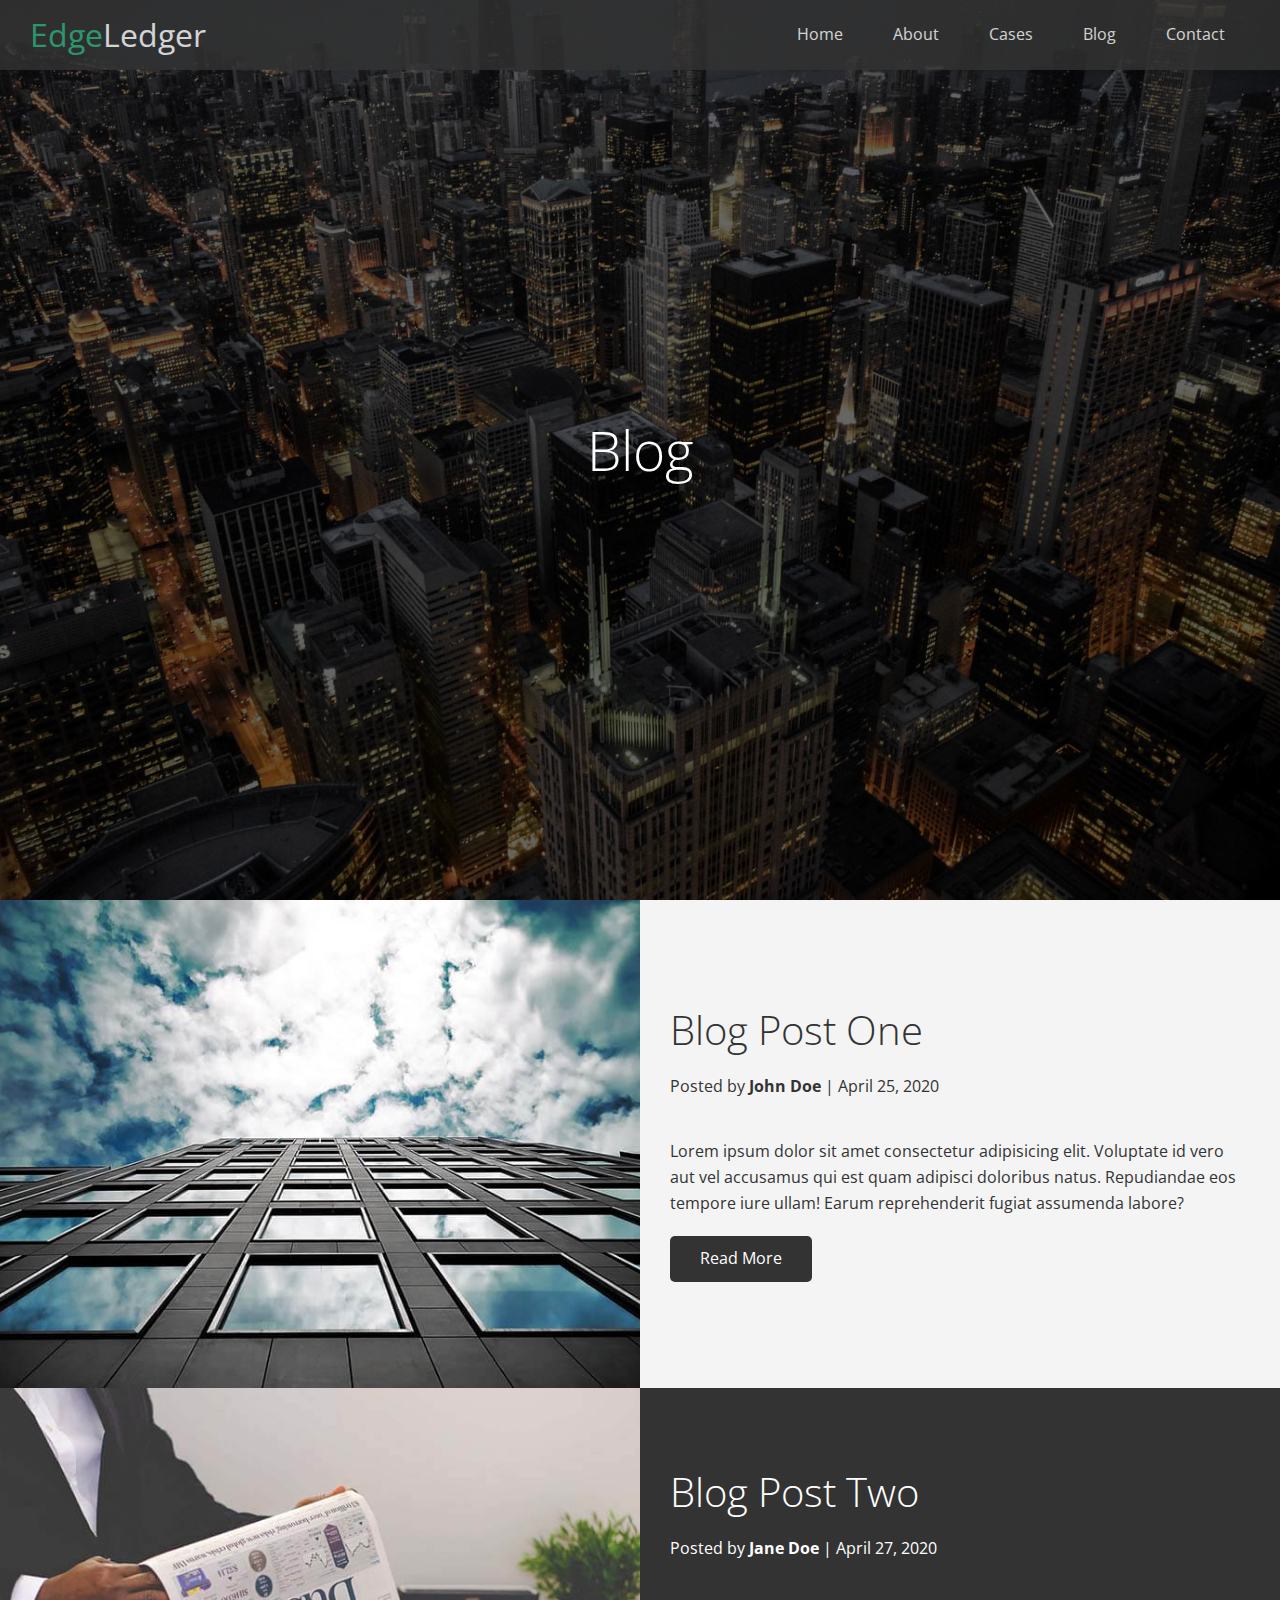
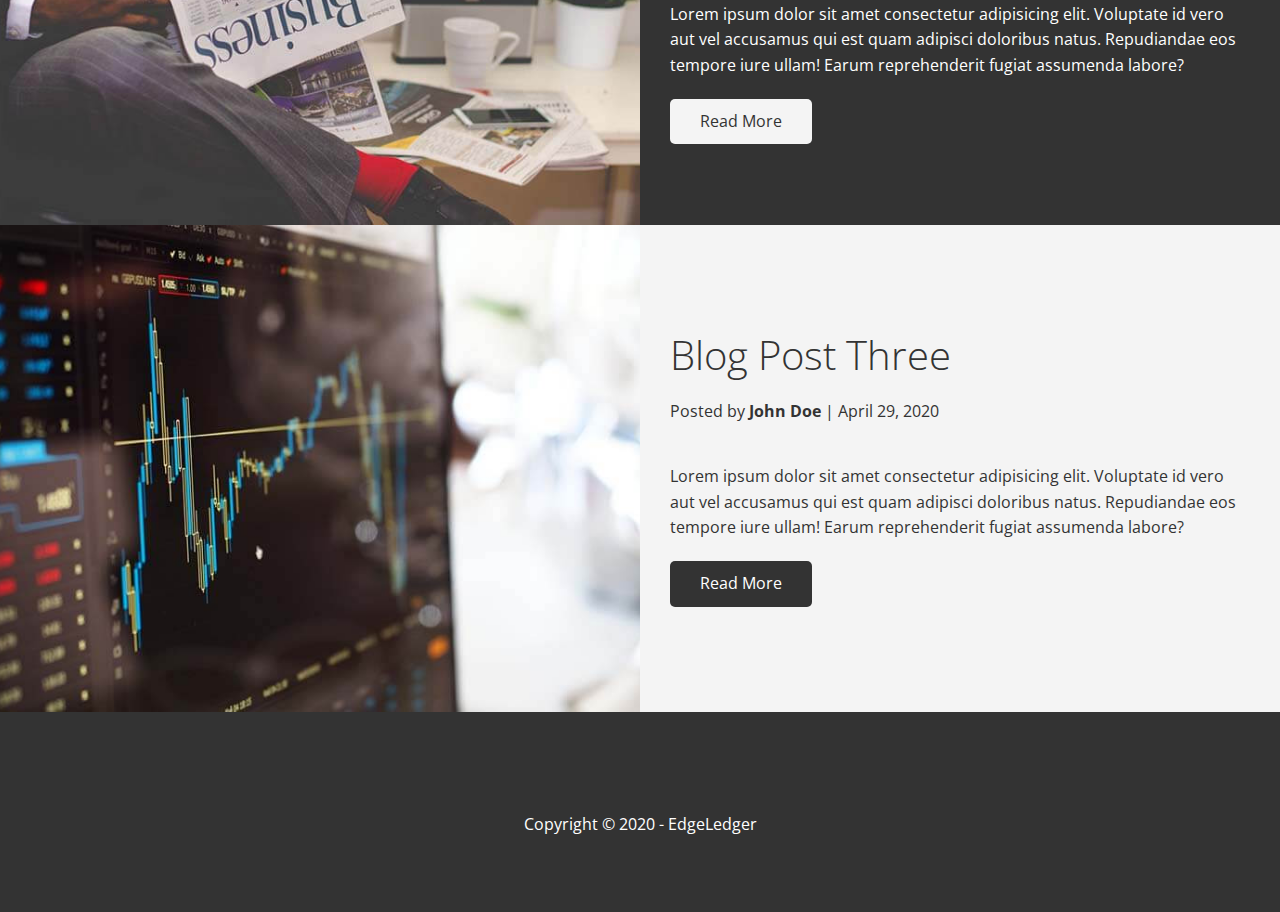
<file: blog.html>
<!DOCTYPE html>
<html lang="en">
<head>
    <meta charset="UTF-8">
    <meta name="viewport" content="width=device-width, initial-scale=1.0">
    <link rel="stylesheet" href="https://cdnjs.cloudflare.com/ajax/libs/font-awesome/6.4.2/css/all.min.css" integrity="sha512-z3gLpd7yknf1YoNbCzqRKc4qyor8gaKU1qmn+CShxbuBusANI9QpRohGBreCFkKxLhei6S9CQXFEbbKuqLg0DA==" crossorigin="anonymous" referrerpolicy="no-referrer" />
    <link rel="stylesheet" href="css/utilities.css">
    <link rel="stylesheet" href="css/style.css">
    <title>Read Our Blog</title>
</head>
<body>
    <header class="hero blog">
        <div id="navbar" class="navbar">
            <h1 class="logo">
                <span class="text-primary"><i class="fas fa-book-open"> </i> Edge</span>Ledger
            </h1>
            <nav>
                <ul>
                    <li><a href="index.html">Home</a></li>
                    <li><a href="index.html#about">About</a></li>
                    <li><a href="index.html#cases">Cases</a></li>
                    <li><a href="index.html#blog">Blog</a></li>
                    <li><a href="index.html#contact">Contact</a></li>
                </ul>
            </nav>
        </div>
        <div class="content">
            <h1>Blog</h1>
        </div>
    </header>

    <main>
        <article class="flex-columns">
            <div class="row">
                <div class="column">
                    <div class="column-1">
                        <img src="img/blog/blog1.jpg" alt="">
                    </div>
                </div>
                <div class="column">
                    <div class="column-2 bg-light">
                        <h2>Blog Post One</h2>
                        <p class="meta">
                            <i class="fas fa-user"></i> Posted by <strong>John Doe</strong> | April 25, 2020
                        </p>
                        <p>Lorem ipsum dolor sit amet consectetur adipisicing elit. Voluptate id vero aut vel accusamus qui est quam adipisci doloribus natus. Repudiandae eos tempore iure ullam! Earum reprehenderit fugiat assumenda labore?</p>
                        <a href="post.html" class="btn btn-dark">
                            <i class="fas fa-chevron"></i> Read More
                        </a>
                    </div>
                </div>
            </div>
        </article>

        <article class="flex-columns flex-reverse">
            <div class="row">
                <div class="column">
                    <div class="column-1">
                        <img src="img/blog/blog2.jpg" alt="">
                    </div>
                </div>
                <div class="column">
                    <div class="column-2 bg-dark">
                        <h2>Blog Post Two</h2>
                        <p class="meta">
                            <i class="fas fa-user"></i> Posted by <strong>Jane Doe</strong> | April 27, 2020
                        </p>
                        <p>Lorem ipsum dolor sit amet consectetur adipisicing elit. Voluptate id vero aut vel accusamus qui est quam adipisci doloribus natus. Repudiandae eos tempore iure ullam! Earum reprehenderit fugiat assumenda labore?</p>
                        <a href="post.html" class="btn btn-light">
                            <i class="fas fa-chevron"></i> Read More
                        </a>
                    </div>
                </div>
            </div>
        </article>

        <article class="flex-columns">
            <div class="row">
                <div class="column">
                    <div class="column-1">
                        <img src="img/blog/blog3.jpg" alt="">
                    </div>
                </div>
                <div class="column">
                    <div class="column-2 bg-light">
                        <h2>Blog Post Three</h2>
                        <p class="meta">
                            <i class="fas fa-user"></i> Posted by <strong>John Doe</strong> | April 29, 2020
                        </p>
                        <p>Lorem ipsum dolor sit amet consectetur adipisicing elit. Voluptate id vero aut vel accusamus qui est quam adipisci doloribus natus. Repudiandae eos tempore iure ullam! Earum reprehenderit fugiat assumenda labore?</p>
                        <a href="post.html" class="btn btn-dark">
                            <i class="fas fa-chevron"></i> Read More
                        </a>
                    </div>
                </div>
            </div>
        </article>
    </main>

    <footer class="footer bg-dark">
        <div class="social">
            <a href="" class="i fab fa-facebook fa-2x"></a>
            <a href="" class="i fab fa-twitter fa-2x"></a>
            <a href="" class="i fab fa-youtube fa-2x"></a>
            <a href="" class="i fab fa-linkedin fa-2x"></a>
        </div>
        <p>Copyright &copy; 2020 - EdgeLedger</p>
    </footer>

    <script src="js/main.js"></script>
</body>
</html>
</file>
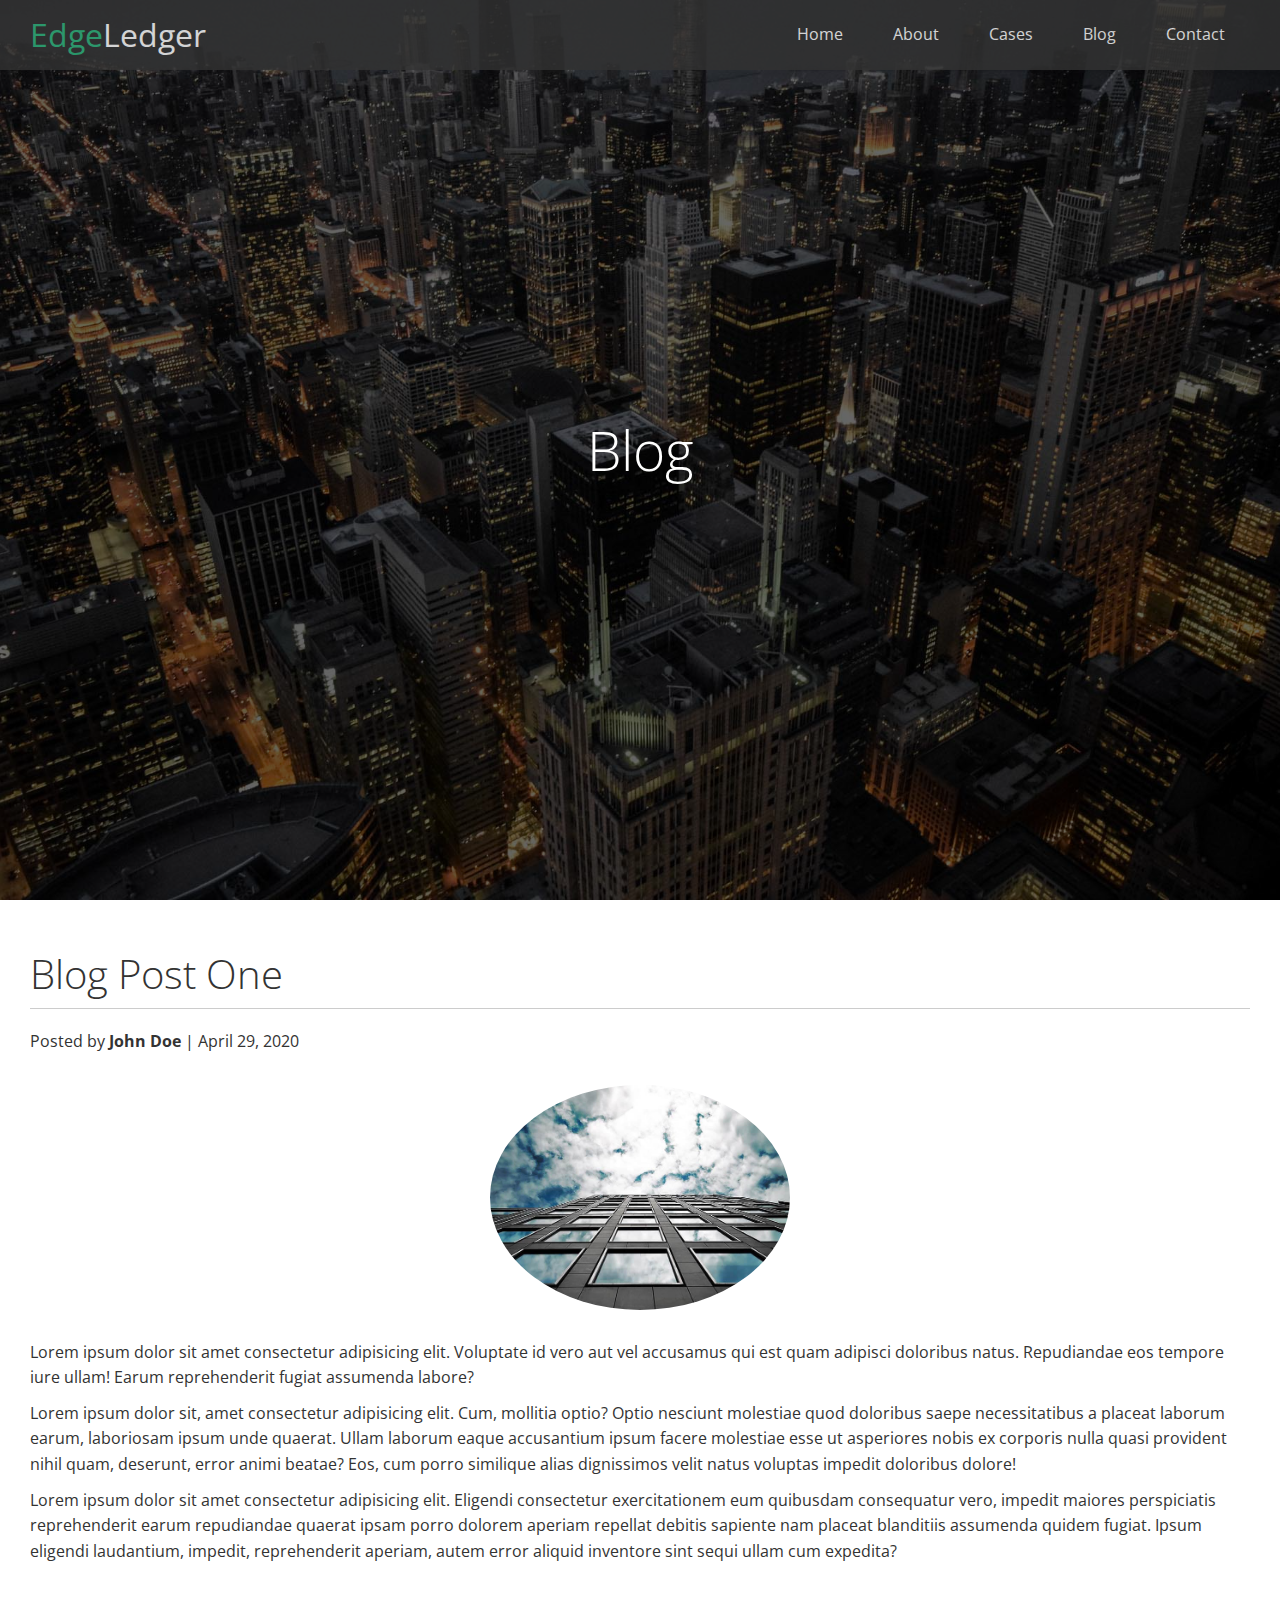
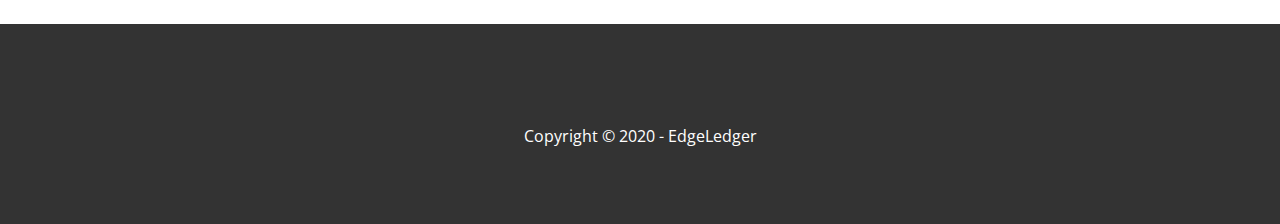
<file: post.html>
<!DOCTYPE html>
<html lang="en">
<head>
    <meta charset="UTF-8">
    <meta name="viewport" content="width=device-width, initial-scale=1.0">
    <link rel="stylesheet" href="https://cdnjs.cloudflare.com/ajax/libs/font-awesome/6.4.2/css/all.min.css" integrity="sha512-z3gLpd7yknf1YoNbCzqRKc4qyor8gaKU1qmn+CShxbuBusANI9QpRohGBreCFkKxLhei6S9CQXFEbbKuqLg0DA==" crossorigin="anonymous" referrerpolicy="no-referrer" />
    <link rel="stylesheet" href="css/utilities.css">
    <link rel="stylesheet" href="css/style.css">
    <title>Post One</title>
</head>
<body>
    <header class="hero blog">
        <div id="navbar" class="navbar">
            <h1 class="logo">
                <span class="text-primary"><i class="fas fa-book-open"> </i> Edge</span>Ledger
            </h1>
            <nav>
                <ul>
                    <li><a href="index.html">Home</a></li>
                    <li><a href="index.html#about">About</a></li>
                    <li><a href="index.html#cases">Cases</a></li>
                    <li><a href="index.html#blog">Blog</a></li>
                    <li><a href="index.html#contact">Contact</a></li>
                </ul>
            </nav>
        </div>
        <div class="content">
            <h1>Blog</h1>
        </div>
    </header>

    <main>
        <section class="post">
            <h2>Blog Post One</h2>
            <p class="meta">
                <i class="fas fa-user"></i> Posted by <strong>John Doe</strong> | April 29, 2020
            </p>
            <img src="img/blog/blog1.jpg" alt="">
            <p>Lorem ipsum dolor sit amet consectetur adipisicing elit. Voluptate id vero aut vel accusamus qui est quam adipisci doloribus natus. Repudiandae eos tempore iure ullam! Earum reprehenderit fugiat assumenda labore?</p>
            <p>Lorem ipsum dolor sit, amet consectetur adipisicing elit. Cum, mollitia optio? Optio nesciunt molestiae quod doloribus saepe necessitatibus a placeat laborum earum, laboriosam ipsum unde quaerat. Ullam laborum eaque accusantium ipsum facere molestiae esse ut asperiores nobis ex corporis nulla quasi provident nihil quam, deserunt, error animi beatae? Eos, cum porro similique alias dignissimos velit natus voluptas impedit doloribus dolore!</p>
            <p>Lorem ipsum dolor sit amet consectetur adipisicing elit. Eligendi consectetur exercitationem eum quibusdam consequatur vero, impedit maiores perspiciatis reprehenderit earum repudiandae quaerat ipsam porro dolorem aperiam repellat debitis sapiente nam placeat blanditiis assumenda quidem fugiat. Ipsum eligendi laudantium, impedit, reprehenderit aperiam, autem error aliquid inventore sint sequi ullam cum expedita?</p>
        </section>
    </main>

    <footer class="footer bg-dark">
        <div class="social">
            <a href="" class="i fab fa-facebook fa-2x"></a>
            <a href="" class="i fab fa-twitter fa-2x"></a>
            <a href="" class="i fab fa-youtube fa-2x"></a>
            <a href="" class="i fab fa-linkedin fa-2x"></a>
        </div>
        <p>Copyright &copy; 2020 - EdgeLedger</p>
    </footer>

    <script src="js/main.js"></script>
</body>
</html>
</file>
<file: css/utilities.css>
/* Text Colors */

.text-primary {
  color: #2fb57d;
}

.text-secondary {
  color: #0284d0;
}

/* Button */

.btn {
    cursor: pointer;
    display: inline-block;
    padding: 10px 30px;
    border: none;
    border-radius: 5px;
    background : #1f9355;
    color: #fff;
}

.btn:hover {
    opacity: 0.9;
    transition: .9s;
}

.btn-primary , .bg-primary{
    background : #1f9355;
    color: #fff;
}

.btn-secondary, .bg-secondary {
    background : #0284d0;
    color: #fff;
}

.btn-dark, .bg-dark{
    background : #333;
    color: #fff;
}

.btn-light, .bg-light {
    background : #f4f4f4;
    color: #333;
}

.btn-outline {
    background: transparent;
    border: 1px solid #fff;
}

/* Flex Items */

.flex-items {
    display: flex;
    text-align: center;
    justify-content: center;
    text-align: center;
    height: 100%;
}

.flex-items > div {
    padding: 30px;
}

/* Flex columns */

.flex-columns .flex-reverse .row {
    flex-direction: row-reverse;
}

.flex-columns .row {
    display: flex;
    flex-direction: row;
    flex-wrap: wrap;
    width: 100%;
}

.flex-columns .column {
    display: flex;
    flex-direction: column;
    flex-basis: 100%;
    flex: 1;
}

.flex-columns .column .column-1,
.flex-columns .column .column-2 {
    height: 100%;
}

.flex-columns img {
    width: 100%;
    height: 100%;
    object-fit: cover;
}

.flex-columns .column-2 {
    display: flex;
    flex-direction: column;
    align-items: flex-start;
    justify-content: center;
    padding: 30px;
}

.flex-columns h2 {
    font-size: 40px;
    font-weight: 100;
}

.flex-columns h4 {
    margin-bottom: 10px;
}

.flex-columns p {
    margin: 20px 0;
}

/* Section header */

.section-header {
    padding: 30px;
    display: flex;
    flex-direction: column;
    align-items: center;
    justify-content: center;
    text-align: center;
}

.section-header h2 {
    font-size: 40px;
    margin: 20px 0;
}

.section-padding {
    padding: 20px 20px 40px;
}

/* flex grid */

.flex-grid .row {
    display: flex;
    flex-wrap: wrap;
    padding: 0 4px;
}

.flex-grid .column {
    flex: 25%;
    width: 100px;
    padding: 0 4px;
}
</file>
<file: css/style.css>
@import url('https://fonts.googleapis.com/css2?family=Oleo+Script+Swash+Caps&family=Open+Sans:wght@300;400&family=Rubik:wght@400;500;600;700&display=swap');

* {
    box-sizing: border-box;
    padding: 0;
    margin: 0;
}

body {
    font-family: 'Open Sans', sans-serif;
    background: #fff;
    color: #333;
    line-height: 1.6;
}

ul {
    list-style: none;
}

a {
    color: #333;
    text-decoration: none;
}

h1,h2 {
    font-weight: 300;
    line-height: 1.2;
}

p {
    margin: 10px 0;
}

img {
    width: 100%;
}

/* Navbar */

.navbar {
    display: flex;
    align-items: center;
    justify-content: space-between;
    background-color: #333;
    color: #fff;
    opacity: 0.8;
    width: 100%;
    height: 70px;
    position: fixed;
    top: 0;
    padding: 0 30px;
    transition: 0.5s;
}

.navbar.top {
    background: transparent;
}

.navbar a {
    color: #fff;
    padding: 10px 20px;
    margin: 0 5px;
}

.navbar a:hover {
    border-bottom: #2fb57d 2px solid;
    transition: .5s ease-in-out;
}

.navbar ul {

    display: flex;
}

.navbar .logo {
    font-weight: 400;
}

/* Header */

.hero {
    background: url(../img/home/showcase.jpg) no-repeat center center/cover;
    height: 100vh;
    position: relative;
    color: #fff;
}

.hero .content {
    display: flex;
    flex-direction: column;
    align-items: center;
    justify-content: center;
    text-align: center;
    height: 100%;
    padding: 0 20px;
}

.hero .content h1 {
    font-size: 55px;
}

.hero .content p {
    font-size: 23px;
    max-width: 600px;
    margin: 20px 0 30px;
}

.hero::before {
    content: '';
    position: absolute;
    top: 0;
    left: 0;
    width: 100%;
    height: 100%;
    background: rgba(0, 0, 0,.6);
}

.hero * {
    z-index: 10;
}

.hero .blog {
    background: url(../img/home/blog.jpg) no-repeat center center/cover;
    height: 30vh;
}

/* Icons */

.icons {
    padding: 30px;
}

.icons h3 {
    font-weight: bold;
    margin-bottom: 15px;
}

.icons i {
    background-color: #2fb57d;
    color: #fff;
    padding: 1rem;
    border-radius: 50%;
    margin-bottom: 15px;
}

.cases img:hover {
    opacity: 0.7;
}

.team img {
    border-radius: 25%;
}

/* Callback Form */

.callback-form {
    width: 100%;
    padding: 20px 0;
}

.callback-form label {
    display: block;
    margin-bottom: 5px;
}

.callback-form .form-control {
    margin-bottom: 15px;
}

.callback-form input {
    width: 100%;
    padding: 4px;
    height: 40px;
    border: #f5f5f5 1px solid;
}

.callback-form input:focus{
    outline-color: #2fb57d;
}

.callback-form .btn {
    padding: 12px 0;
    margin-top: 20px;
}

/* Post */

.post {
    padding: 50px 30px;
}

.post h2 {
    font-size: 40px;
    margin-bottom: 20px;
    padding-bottom: 10px;
    border-bottom: #ccc solid 1px;
}

.post .meta {
    margin-bottom: 30px;
}

.post img {
    width: 300px;
    border-radius: 50%;
    display: block;
    margin: 0 auto 30px;
}

/* Footer */

.footer {
    display: flex;
    flex-direction: column;
    align-items: center;
    justify-content: center;
    text-align: center;
    height: 200px;
}

.footer a {
    color: #fff;
}

.footer a:hover {
    color: #2fb57d;
    transition: .3s;
}

.footer .social > * {
    margin-right: 30px;
}

/* Mobile */

@media (max-width: 768px) {
    .navbar {
        flex-direction: column;
        height: 120px;
        padding: 20px;
    }

    .navbar a {
        padding: 10px 10px;
        margin: 0 3px;
    }

    .flex-items {
        flex-direction: column;
    }

    .flex-columns .column, .flex-grid .column {
        flex: 100%;
        max-width: 100%;
    }

    .team img {
        width: 70%
    };
}
</file>
